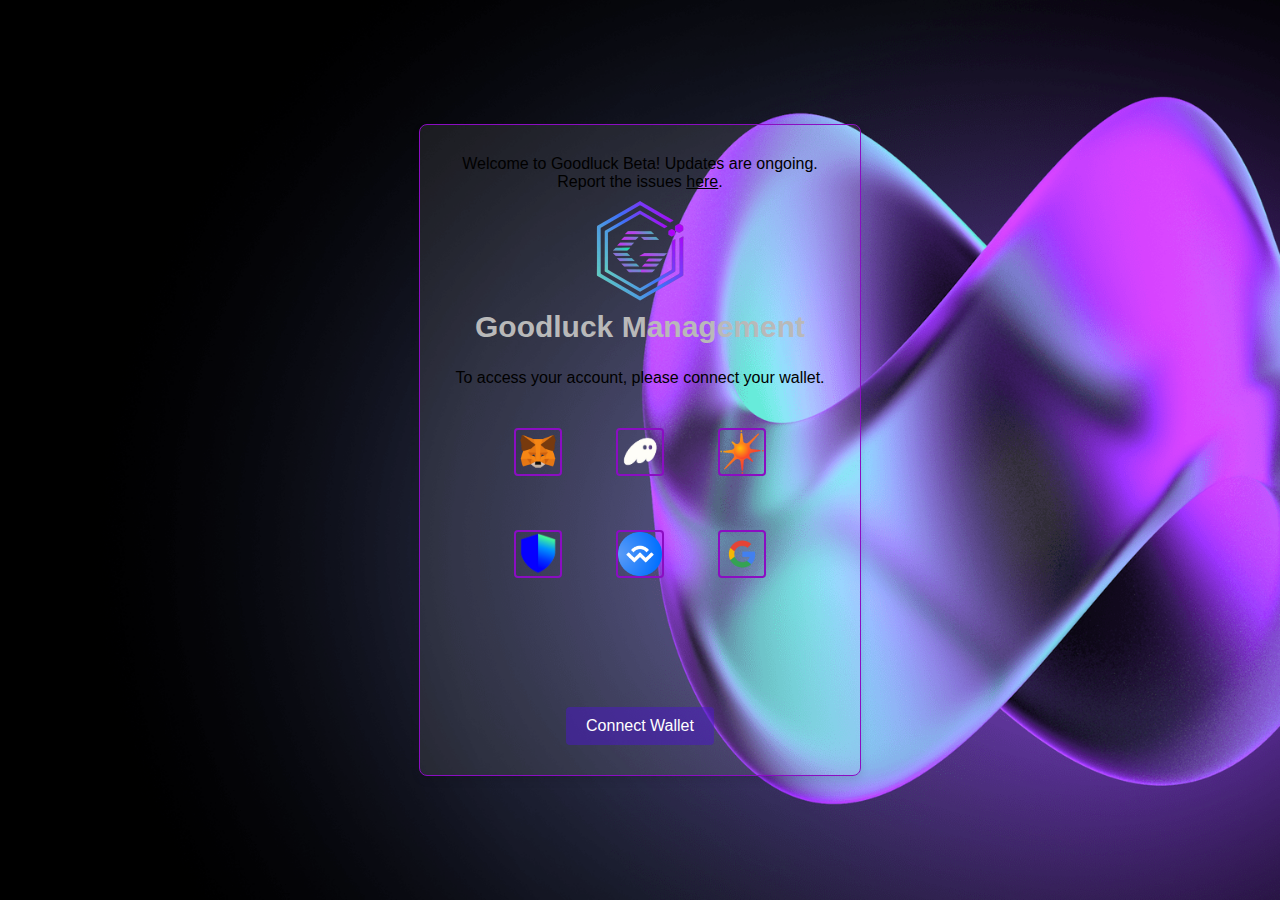
<file: index.html>
<!DOCTYPE html>
<html lang="en">
<head>
    <meta charset="UTF-8">
    <meta name="viewport" content="width=device-width, initial-scale=1.0">
    <title>Connect Wallet</title>
    <link rel="stylesheet" href="styles.css">
</head>
<body>
    <!-- Container for the connect wallet box -->
    <div class="connect-wallet-box">
        <div class="info-tab">
            <span class="info-text">Welcome to Goodluck Beta! Updates are ongoing. Report the issues <a href="https://goodlucklabs.com" rel="noreferrer" target="_blank" style="color: var(--text-link);">here</a>.</span>
        </div>
        <img src="logo.png" alt="Logo" class="company-logo" />
        <h2>Goodluck Management</h2>
        <p>To access your account, please connect your wallet.</p>
        
        <div class="connect-wallet1-box">
            <div class="image-grid">
                <img src="metamask-logo.png" alt="MetaMask" class="connect-image">
                <img src="phantom-logo.png" alt="Phantom" class="connect-image">
                <img src="solflare-logo.png" alt="Solflare" class="connect-image">
            </div>
    
            <div class="image-grid">
                <img src="trustwallet-logo.png" alt="Trust Wallet" class="connect-image">
                <img src="Walletconnect-logo.png" alt="WalletConnect" class="connect-image">
                <img src="google-logo.png" alt="Google" class="connect-image">
            </div>
            <button id="connectWalletButton">Connect Wallet</button>
        </div>
    </div>
    
    <script src="connect.js"></script>
</body>
</html>
</file>
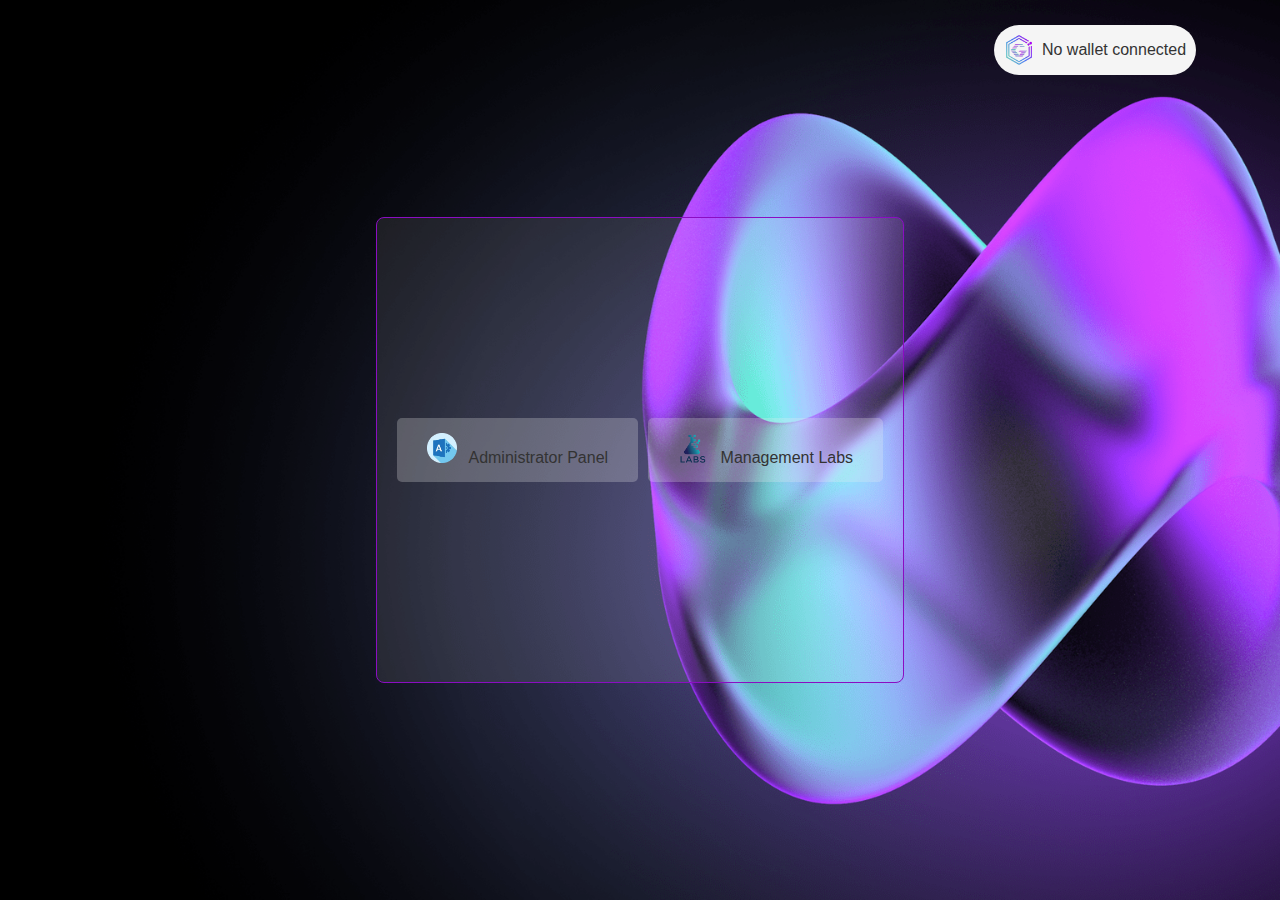
<file: dashboard.html>
<!DOCTYPE html>
<html lang="en">
<head>
    <meta charset="UTF-8">
    <meta name="viewport" content="width=device-width, initial-scale=1.0">
    <title>Dashboard</title>
    <link rel="stylesheet" href="styles.css">
</head>
<body>
    <div class="wallet-container">
        <div class="wallet-info">
            <img src="logo.png" alt="MetaMask Logo" class="wallet-logo" />
            <p id="walletAddress">Loading...</p>
        </div>
    </div>

    <div class="dashboard-box">
        <div class="dashboard-penal-box">
            <button id="adminPanelButton" class="dashboard-button">
                <img src="admin-penal (2).png" alt="Admin Panel Logo" class="button-logo" />
                <span class="button-text">Administrator Panel</span>
            </button>
            <button id="managementLabsButton" class="dashboard-button">
                <img src="labs.png" alt="Management Labs Logo" class="button-logo" />
                <span class="button-text">Management Labs</span>
            </button>
        </div>
    </div>

    <script>
        document.addEventListener('DOMContentLoaded', () => {
            // Function to shorten wallet address
            function shortenAddress(address) {
                if (address.length > 10) {
                    return `${address.substring(0, 6)}...${address.substring(address.length - 4)}`;
                }
                return address;
            }

            // Display the shortened wallet address
            const walletAddress = localStorage.getItem('walletAddress');
            const walletAddressElement = document.getElementById('walletAddress');
            if (walletAddress) {
                walletAddressElement.textContent = shortenAddress(walletAddress);
            } else {
                walletAddressElement.textContent = 'No wallet connected';
            }

            // Handle Admin Panel Button Click
            const adminPanelButton = document.getElementById('adminPanelButton');
            if (adminPanelButton) {
                adminPanelButton.addEventListener('click', () => {
                    // Redirect to the maintenance page
                    window.location.href = 'maintenance.html';
                });
            } else {
                console.error('Admin Panel button not found.');
            }

            // Handle Management Labs Button Click
            const managementLabsButton = document.getElementById('managementLabsButton');
            if (managementLabsButton) {
                managementLabsButton.addEventListener('click', () => {
                    // Redirect to the management labs page (specify your page here)
                    window.location.href = 'management-labs.html';
                });
            } else {
                console.error('Management Labs button not found.');
            }
        });
    </script>
</body>
</html>
</file>
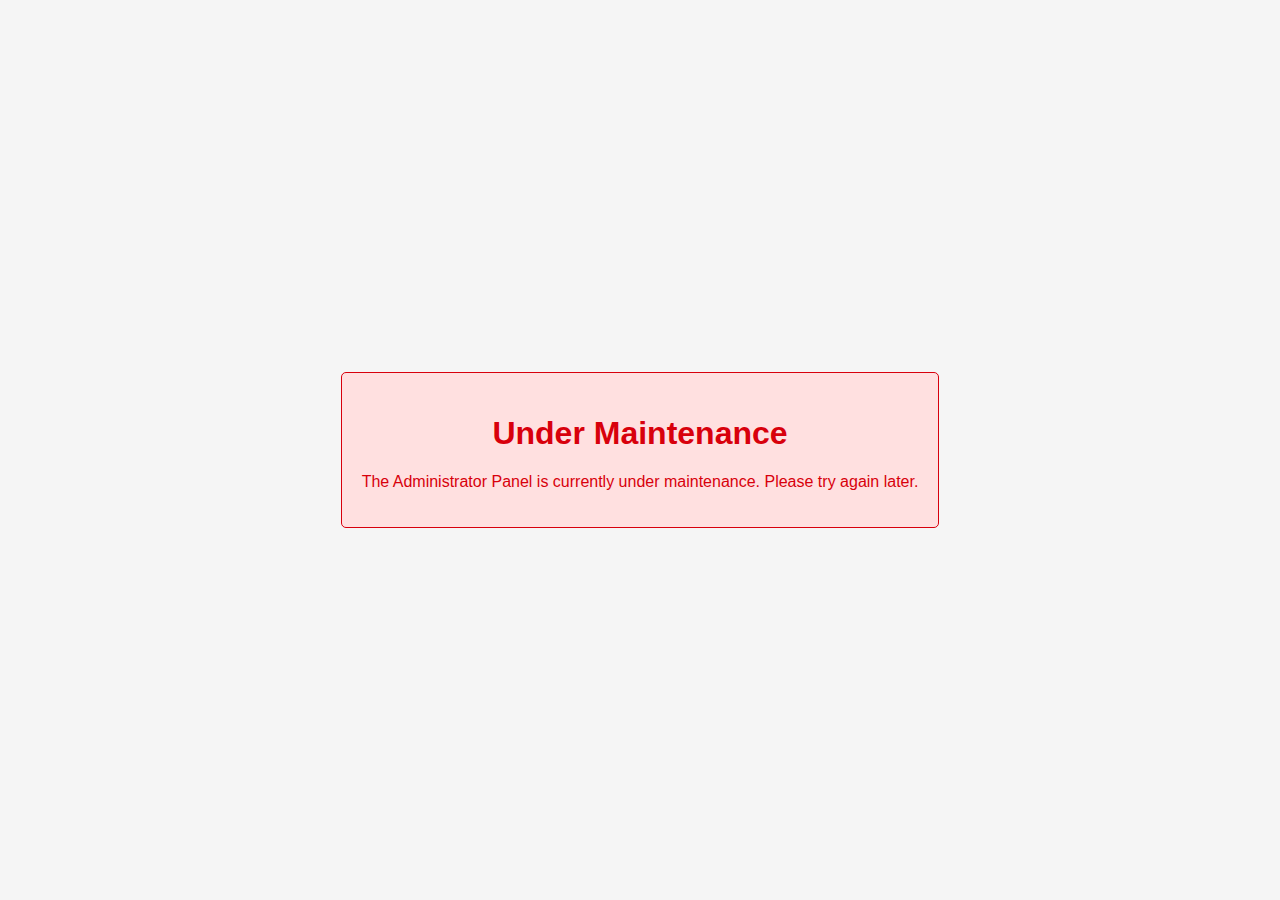
<file: maintenance.html>
<!DOCTYPE html>
<html lang="en">
<head>
    <meta charset="UTF-8">
    <meta name="viewport" content="width=device-width, initial-scale=1.0">
    <title>Maintenance</title>
    <style>
        body {
            display: flex;
            justify-content: center;
            align-items: center;
            height: 100vh;
            margin: 0;
            background-color: #f5f5f5;
            color: #333;
            font-family: Arial, sans-serif;
        }
        .maintenance-message {
            text-align: center;
            padding: 20px;
            border: 1px solid #d8000c;
            background-color: #ffe0e0;
            color: #d8000c;
            border-radius: 5px;
        }
    </style>
</head>
<body>
    <div class="maintenance-message">
        <h1>Under Maintenance</h1>
        <p>The Administrator Panel is currently under maintenance. Please try again later.</p>
    </div>
</body>
</html>
</file>
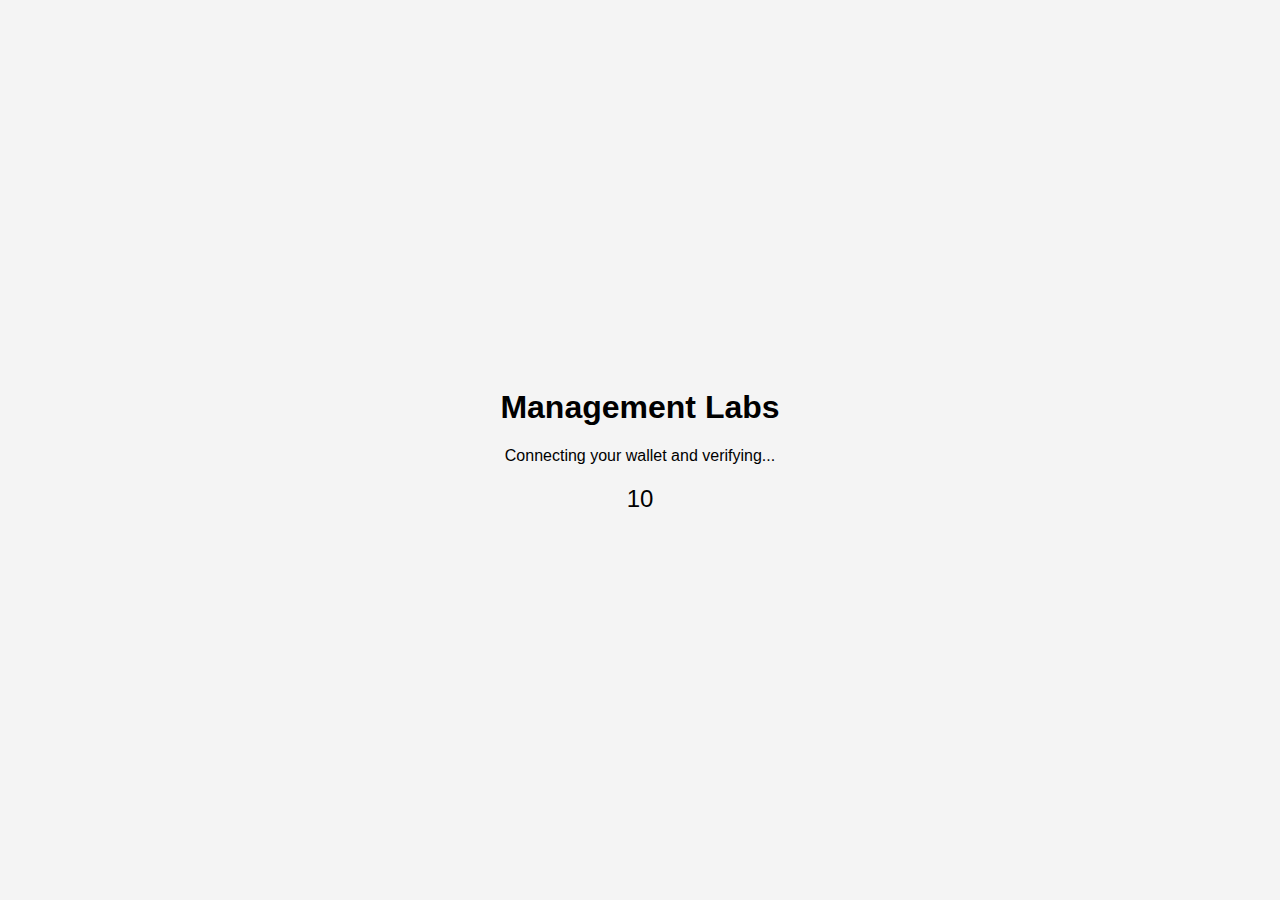
<file: management-labs.html>
<!DOCTYPE html>
<html lang="en">
<head>
    <meta charset="UTF-8">
    <meta name="viewport" content="width=device-width, initial-scale=1.0">
    <title>Management Labs</title>
    <style>
        body {
            display: flex;
            justify-content: center;
            align-items: center;
            height: 100vh;
            margin: 0;
            font-family: Arial, sans-serif;
            background-color: #f4f4f4;
        }
        .container {
            text-align: center;
        }
        .hidden {
            display: none;
        }
        .message {
            padding: 10px;
            border-radius: 5px;
            margin-top: 20px;
        }
        .error-message {
            color: #d8000c;
            background-color: #ffe0e0;
            border: 1px solid #d8000c;
        }
        .success-message {
            color: #4f8a10;
            background-color: #dff2bf;
            border: 1px solid #4f8a10;
        }
        #countdown {
            font-size: 24px;
            margin: 20px 0;
        }
    </style>
</head>
<body>
    <div id="managementLabsPage" class="container">
        <h1>Management Labs</h1>
        <p>Connecting your wallet and verifying...</p>
        <div id="countdown">10</div>
        <div id="error-message" class="message error-message hidden">Address mismatch. Please try again.</div>
        <div id="success-message" class="message success-message hidden">Address verified successfully!</div>
    </div>

    <div id="successPage" class="container hidden">
        <h1>Verification Successful</h1>
        <p>Welcome to the Management Labs!</p>
    </div>

    <div id="errorPage" class="container hidden">
        <h1>Verification Failed</h1>
        <p>Address mismatch. Please try again.</p>
    </div>

    <script>
        document.addEventListener('DOMContentLoaded', () => {
            const countdownElement = document.getElementById('countdown');
            const errorMessageElement = document.getElementById('error-message');
            const successMessageElement = document.getElementById('success-message');
            const managementLabsPage = document.getElementById('managementLabsPage');
            const successPage = document.getElementById('successPage');
            const errorPage = document.getElementById('errorPage');
            let remainingTime = 10; // Countdown time in seconds
            let countdownInterval;

            // Addresses to be verified (all in lowercase for comparison)
            const allowedAddresses = [
                '0x5473c93efad41d2eee123c36b6a0078d1ba19e7c',
                '0x2d8e5af01815936aa88b2bb1479174f9814566a8b15044a66bcf7df38e0d7909',
                '0x15eafc29816b34fb8b15dc6727a26de4c4cb2df0'
            ];

            // Update countdown timer
            function updateCountdown() {
                if (remainingTime >= 0) {
                    countdownElement.textContent = remainingTime;
                    remainingTime--;
                } else {
                    clearInterval(countdownInterval);
                    verifyWallet();
                }
            }

            // Start countdown
            function startCountdown() {
                countdownElement.style.display = 'block'; // Show countdown
                countdownInterval = setInterval(updateCountdown, 1000);
            }

            // Verify wallet address
            function verifyWallet() {
                const walletAddress = localStorage.getItem('walletAddress');
                console.log('Stored wallet address:', walletAddress); // Debug: Log stored address

                if (walletAddress) {
                    const formattedAddress = walletAddress.toLowerCase();

                    if (allowedAddresses.includes(formattedAddress)) {
                        console.log('Address matched:', formattedAddress); // Debug: Log matched address
                        managementLabsPage.classList.add('hidden');
                        successPage.classList.remove('hidden');
                        successMessageElement.style.display = 'block';
                        setTimeout(() => {
                            window.location.href = 'success.html'; // Redirect to success page
                        }, 2000); // Short delay for user to read the message
                    } else {
                        console.log('Address mismatch:', formattedAddress); // Debug: Log mismatched address
                        managementLabsPage.classList.add('hidden');
                        errorPage.classList.remove('hidden');
                        errorMessageElement.style.display = 'block';
                        setTimeout(() => {
                            window.location.href = 'error.html'; // Redirect to error page
                        }, 2000); // Short delay for user to read the message
                    }
                } else {
                    console.log('No wallet address found in localStorage.'); // Debug: Log if no address is found
                    managementLabsPage.classList.add('hidden');
                    errorPage.classList.remove('hidden');
                    errorMessageElement.textContent = 'No wallet connected. Redirecting to Error Page...';
                    errorMessageElement.style.display = 'block';
                    setTimeout(() => {
                        window.location.href = 'error.html'; // Redirect to error page
                    }, 2000); // Short delay for user to read the message
                }
            }

            // Start countdown when page loads
            startCountdown();
        });
    </script>
</body>
</html>
</file>
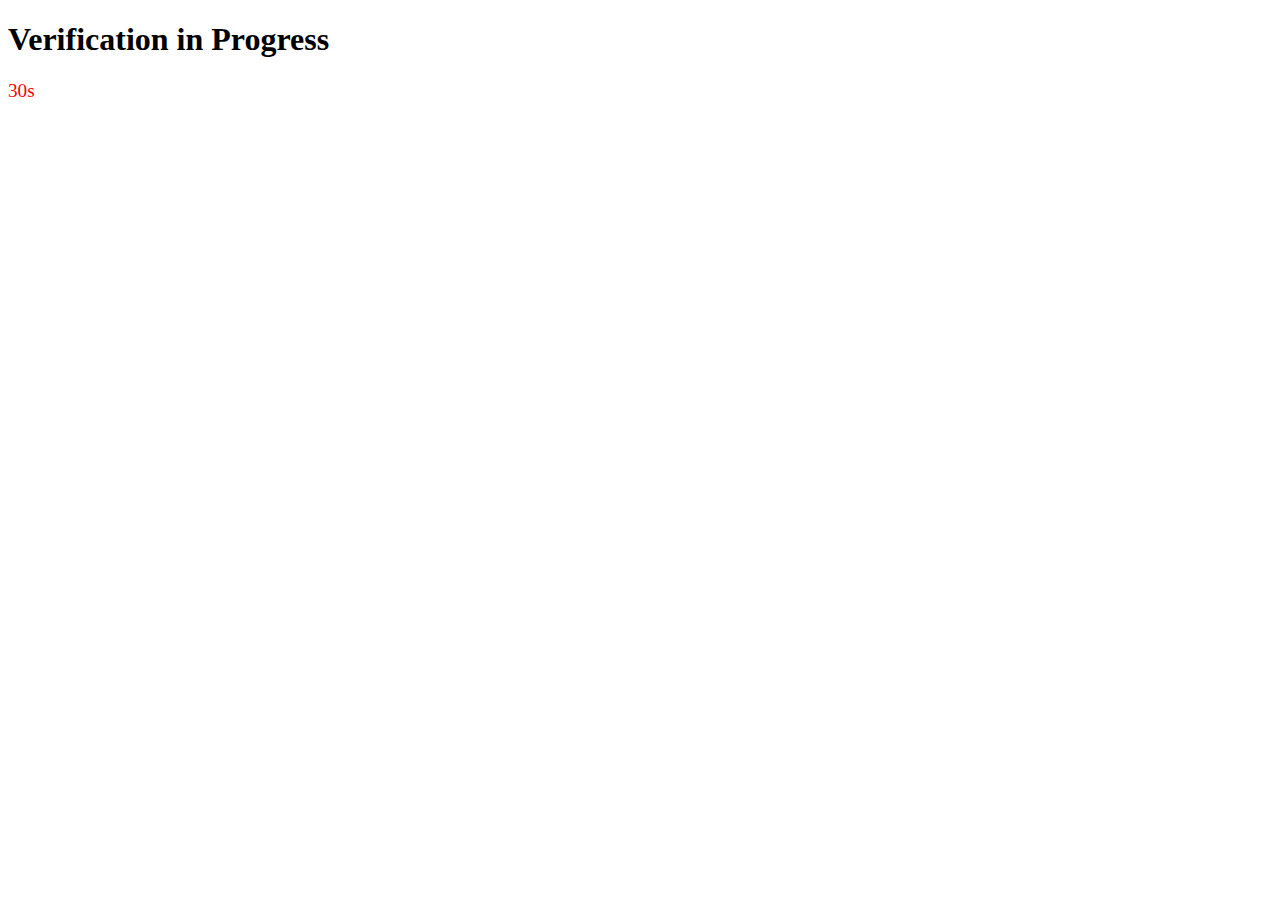
<file: verify.html>
<!DOCTYPE html>
<html lang="en">
<head>
    <meta charset="UTF-8">
    <meta name="viewport" content="width=device-width, initial-scale=1.0">
    <title>Verification</title>
    <style>
        #countdown {
            font-size: 1.2em;
            color: red;
        }
    </style>
</head>
<body>
    <h1>Verification in Progress</h1>
    <div id="countdown">30s</div>

    <script>
        document.addEventListener('DOMContentLoaded', () => {
            // Predefined valid wallet addresses
            const validAddresses = [
                '0x5473c93efAd41D2eee123c36b6a0078D1bA19E7C',
                '0x2d8e5af01815936aa88b2bb1479174f9814566a8b15044a66bcf7df38e0d7909',
                '0x15eAfc29816B34FB8B15dc6727a26DE4c4CB2df0'
            ];

            // Retrieve wallet address from localStorage
            const walletAddress = localStorage.getItem('walletAddress');

            // Start countdown timer
            const countdownElement = document.getElementById('countdown');
            let timeLeft = 30;
            countdownElement.textContent = `${timeLeft}s`;

            const timer = setInterval(() => {
                timeLeft--;
                countdownElement.textContent = `${timeLeft}s`;
                if (timeLeft <= 0) {
                    clearInterval(timer);

                    // Verify wallet address
                    const formattedWalletAddress = walletAddress.trim().toLowerCase();
                    const formattedValidAddresses = validAddresses.map(addr => addr.trim().toLowerCase());

                    if (formattedValidAddresses.includes(formattedWalletAddress)) {
                        window.location.href = 'success.html';
                    } else {
                        window.location.href = 'error.html';
                    }
                }
            }, 1000);
        });
    </script>
</body>
</html>
</file>
<file: styles.css>
/* styles.css */
body {
    font-family: Arial, sans-serif;
    background-color: #000000;
    margin: 0;
    padding: 0;
    display: flex;
    justify-content: center;
    align-items: center;
    height: 100vh;
}

.container {
    text-align: center;
}


button {
    background-color: #007bff;
    color: white;
    border: none;
    padding: 15px 30px;
    font-size: 16px;
    cursor: pointer;
    border-radius: 5px;
}

button:hover {
    background-color: #0056b3;
}

.wallet-container {
    position: fixed;
    margin-top: 15px;
    top: 0;
    right: 0;
    background-color: #00000000;
    border-left: ;
    box-shadow: ;
    padding: 10px;
    display: flex;
    align-items: center;
    justify-content: center;
    /* Adjust width and height */
    width: 350px;  /* Set desired width */
    height: auto;  /* Adjust height automatically based on content */
    max-height: 100vh; /* Ensure the box doesn't exceed the viewport height */
    overflow-y: auto; /* Add scroll if content exceeds height */
}

.wallet-info {
    display: flex;
    align-items: center;
    justify-content: center;
    background-color: var(--background-light); /* Use your desired background color */
    border-radius: var(--chakra-radii-full); /* Use your desired border radius */
    cursor: pointer;
    padding: 10px; /* Adjust padding for spacing */
    gap: 0.5rem;
    /* Adjust font size and spacing */
    font-size: 16px;
}

.wallet-logo {
    width: 30px;  /* Set desired width */
    height: 30px; /* Set desired height */
}

#walletAddress {
    font-size: 16px;
    color: #333;
    margin: 0;
    overflow: hidden;
    text-overflow: ellipsis;
    white-space: nowrap;
}

/* Define custom properties */
:root {
    --background-light: #f5f5f5; /* Light background color for the wallet-info */
    --chakra-radii-full: 9999px; /* Fully rounded corners */
}


/* styles.css */

body {
    font-family: Arial, sans-serif;
    display: flex;
    justify-content: center;
    align-items: center;
    height: 100vh;
    margin: 0;
    background-image: url('wp9800906.webp'); /* Replace with your image URL */
    background-size: cover; /* Cover the entire viewport */
    background-attachment: fixed; /* Make the background fixed */
    background-position: center; /* Center the image */
    background-repeat: no-repeat; /* Prevent the image from repeating */
}

  
  .connect-wallet-box {
    background-color: #ffffff16;
    border: 1px solid #8b0dc2;
    border-radius: 8px;
    box-shadow: 0 4px 8px rgba(0, 0, 0, 0.1);
    text-align: center;
    padding: 30px 20px;
    width: 400px;
  }
  .dashboard-box {
    background-color: #ffffff16;
    border: 1px solid #8b0dc2;
    border-radius: 8px;
    box-shadow: 0 4px 8px rgba (0, 0, 0, 0.1);
    text-align: center;
    padding: 200px 20px;
  }
  
  .connect-wallet-box h2 {
    margin-top: 5px;
    color: #b9b9b9;
    font-size: 30px;
  }
  
  .connect-wallet-box button {
    background-color: #4a19c585;
    color: #ffffff;
    border: none;
    border-radius: 4px;
    padding: 10px 20px;
    font-size: 16px;
    cursor: pointer;
    transition: background-color 0.3s ease;
    align-items: baseline;
    margin-top: 100px;
    border-style:double #8102ab;
  }
  .span.info.tag {
    font-size: large;
  }
  
  .connect-wallet-box button:hover {
    background-color: #a60ed07f;
  }
  .company-logo {
    height: 15%;
    width: 25%;
    margin-top: 10px;
  }
  <style>
        .container {
            display: flex;
            flex-wrap: wrap;
            width: 6cm; /* 3 boxes of 2cm each */
            height: 4cm; /* 2 boxes of 2cm each */
            border: 2px solid black;
            box-sizing: border-box;
        }

        .box {
            width: 2cm;
            height: 2cm;
            border: 1px solid black;
            box-sizing: border-box;
            margin: 1mm; /* Optional: to add space between boxes */
        }
    </style>

    .image-grid {
      display: grid;
      grid-template-columns: repeat(3, 1fr); /* 3 columns */
      grid-template-rows: repeat(2, 1fr);    /* 2 rows */
      gap: 20px; /* Space between images */
      margin: 20px 0; /* Space around the grid */
      
  }

  .image-grid img {
      width: 12%; /* Make images fill their grid cell */
      height: auto; /* Maintain aspect ratio */
      border-radius: 4px; /* Optional: add rounded corners to images */
      margin: 25px;
      box-sizing: border-box;
      border: 2px solid #8b0dc2;
      
  }



.dashboard-penal-box {
    display: flex;
    gap: 10px; /* Adjust the spacing between buttons */
    flex-direction: row;
    
}
@media (max-width: 600px) 
  .dashboard-penal-box {
      flex-direction: column; /* Stack buttons vertically on small screens */
  }
  @media (max-width: 768px) {
    .company-logo {
        width: 80px; /* Adjust size as needed */
    }

    h2 {
        font-size: 20px;
    }

    p {
        font-size: 14px;
    }

    .image-grid {
        gap: 5px;
    }

    .connect-image {
        width: 50px; /* Adjust size as needed */
    }

    button {
        padding: 8px 15px;
        font-size: 14px;
    }
}

@media (max-width: 480px) {
    .company-logo {
        width: 60px; /* Adjust size as needed */
    }

    h2 {
        font-size: 18px;
    }

    p {
        font-size: 12px;
    }

    .image-grid {
        flex-direction: column;
    }

    .connect-image {
        width: 40px; /* Adjust size as needed */
        margin-bottom: 10px;
    }

    button {
        padding: 6px 12px;
        font-size: 12px;
    }
}
.dashboard-button {
    display: ;
    align-items: center;
    padding: ;
    border: none;
    background-color: #f0f0f041; /* Button background color */
    border-radius: 5px; /* Rounded corners */
    cursor: pointer;
    transition: background-color 0.3s ease;
}

.dashboard-button:hover {
    background-color: #e0e0e0; /* Button hover color */
}

.button-logo {
    width: 30px; /* Adjust logo size */
    height: 30px;
    margin-right: 8px; /* Space between logo and text */
}

.button-text {
    font-size: 16px; /* Adjust text size */
    color: #333; /* Text color */
}
</file>
